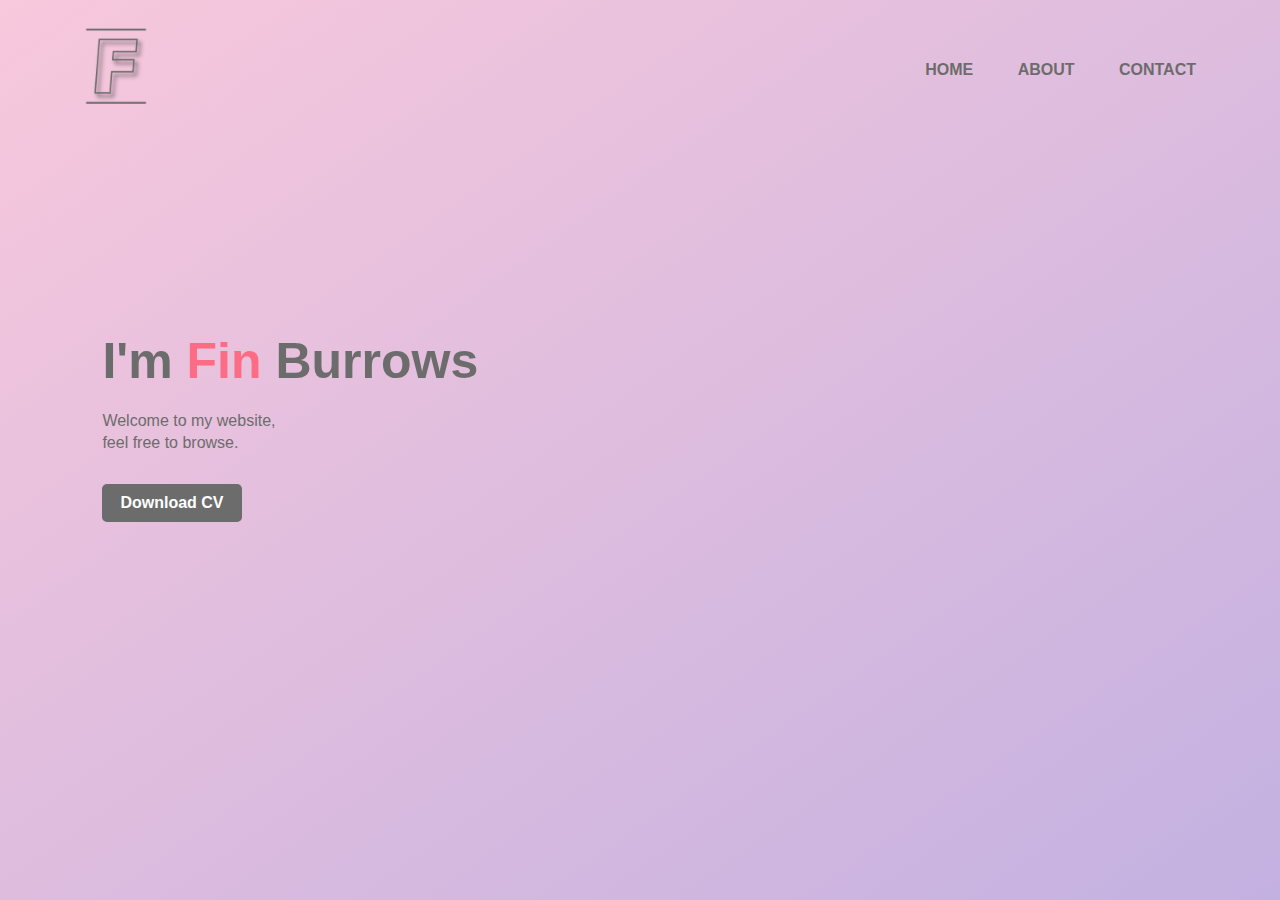
<file: index.html>
<!DOCTYPE html>
<html lang="en">
<head>
    <meta charset="UTF-8">
    <meta name="viewport" content="width=device-width, initial-scale=1.0">
    <title>Welcome</title>
    <link rel="stylesheet" href="styles.css">
</head>
<body>
    <div class="hero">
        <nav>
            <img src="Images/logo.png" width="100" height="100" class="logo">
            <ul>
                <li><a href="index.html">HOME</a></li>
                <li><a href="about.html">ABOUT</a></li>
                <li><a href="contact.html">CONTACT</a></li>
            </ul>
        </nav>
        <div class="detel">
            <h1>I'm <span>Fin</span> Burrows</h1>
            <p>Welcome to my website,
                <br>feel free to browse.
            </p>
            <a href="https://drive.google.com/uc?export=download&id=1uyKYK0EgMFWWCKy0kYF4MmSzSf5RWWsn">Download CV</a>
        </div>
    </div>
</body>
</html>
</file>
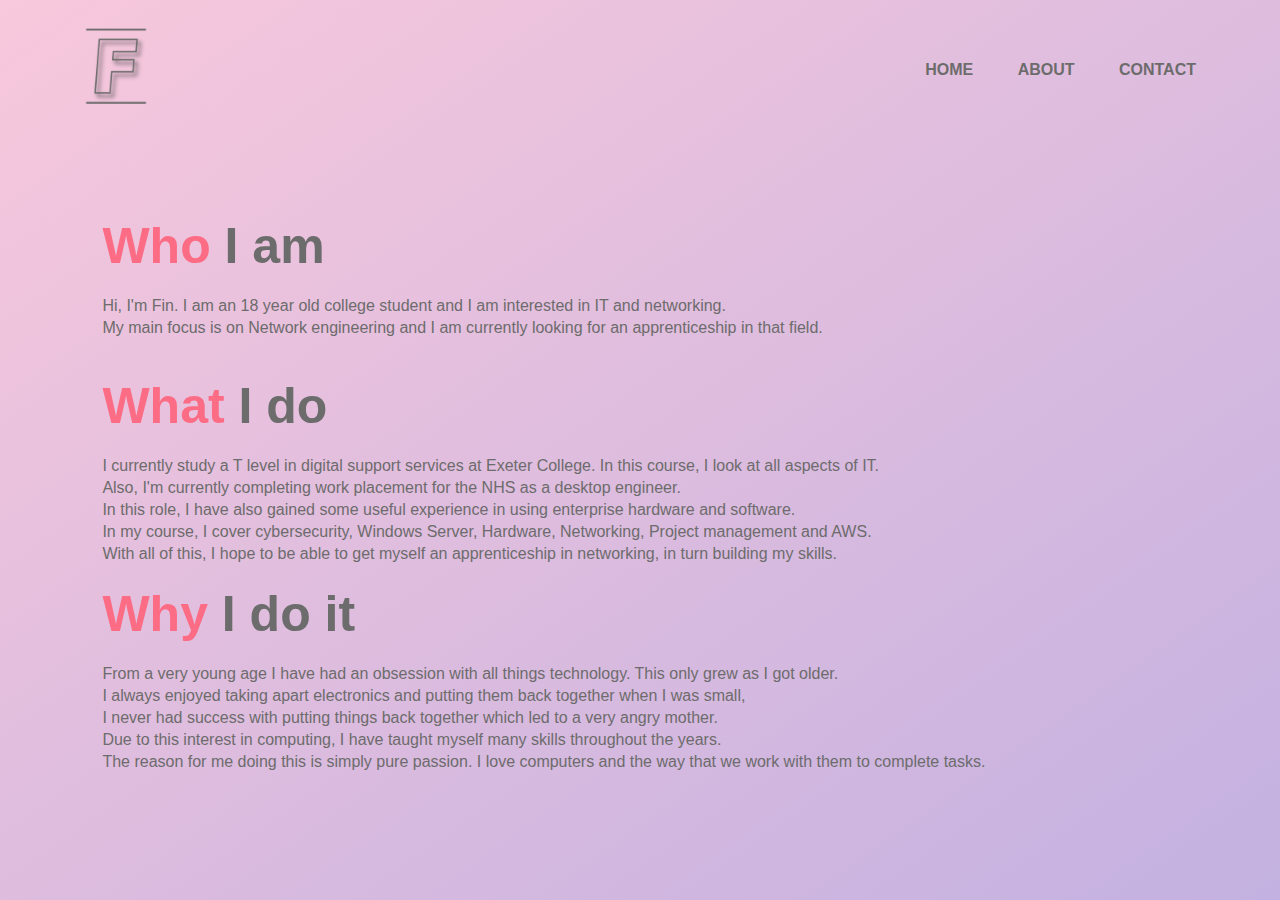
<file: about.html>
<!DOCTYPE html>
<html lang="en">
<head>
    <meta charset="UTF-8">
    <meta name="viewport" content="width=device-width, initial-scale=1.0">
    <title>About Me</title>
    <link rel="stylesheet" href="styles.css">
</head>
<body>
    <div class="hero">
        <nav>
            <img src="Images/logo.png" width="100" height="100" class="logo">
            <ul>
                <li><a href="index.html">HOME</a></li>
                <li><a href="about.html">ABOUT</a></li>
                <li><a href="contact.html">CONTACT</a></li>
            </ul>
        </nav>
        <div class="abt">
            <h1><span>Who</span> I am</h1>
            <p>Hi, I'm Fin. I am an 18 year old college student and I am interested in IT and networking.
                <br>My main focus is on Network engineering and I am currently looking for an apprenticeship in that field.
            </p>
            <br>
            <h2><span>What</span> I do</h2>
            <p>I currently study a T level in digital support services at Exeter College. In this course, I look at all aspects of IT.
                <br>Also, I'm currently completing work placement for the NHS as a desktop engineer.
                <br>In this role, I have also gained some useful experience in using enterprise hardware and software.
                <br>In my course, I cover cybersecurity, Windows Server, Hardware, Networking, Project management and AWS.
                <br>With all of this, I hope to be able to get myself an apprenticeship in networking, in turn building my skills.
            </p>
            <h3><span>Why</span> I do it</h3>
            <p>From a very young age I have had an obsession with all things technology. This only grew as I got older.
                <br>I always enjoyed taking apart electronics and putting them back together when I was small,
                <br>I never had success with putting things back together which led to a very angry mother.
                <br>Due to this interest in computing, I have taught myself many skills throughout the years.
                <br>The reason for me doing this is simply pure passion. I love computers and the way that we work with them to complete tasks.
            
            </p>
        </div>
    </div>   
</body>
</html>
</file>
<file: styles.css>
*{
    margin: 0;
    padding: 0;
    font-family: sans-serif;
}

html {
    min-height: 100%;
}

/* Background color */
body {
    height: 100%;
    background-image: linear-gradient(to bottom right, #F8C8DC, #C3B1E1);
    background-size: 100% 100%;
    background-repeat: no-repeat;
}

.hero{
    position: static;
} 

/*navbar*/
nav{
    display: flex;
    width: 90%;
    margin: auto;
    padding: 20px 0;
    align-items: center;
    justify-content: space-between;
}

@media (max-width: 600px) {
    nav ul li a{
        font-size: 8px;
    }
    
}

nav ul li{
    display: inline-block;
    list-style: none;
    margin: 5px 20px;
}

nav ul li a{
    text-decoration: none;
    color: #6d6c6c;
    font-weight: bold;
}

nav ul li a:hover{
    color: #FC6C85;
    transform: scale(1.1);
    transition: 0.3s;
}

/*homepage design*/
.detel{
    margin-left: 8%;
    margin-top: 15%;
}

.detel h1{
    font-size: 50px;
    color: #6d6c6c;
    margin-bottom: 20px;
}

span{
    color: #FC6C85;
}

.detel p{
    color: #6d6c6c;
    line-height: 22px;
}

.detel a{
    background: #6d6c6c;
    padding: 10px 18px;
    text-decoration: none;
    font-weight: bold;
    color: #fff;
    display: inline-block;
    margin: 30px 0;
    border-radius: 5px;
}

.detel a:hover{
    color: #FC6C85;
    transform: scale(1.1);
    transition: 0.3s;
}

/*formatting for about page*/
.abt{
    text-align: left;
    margin-left: 8%;
    margin-top: 6%;   
}

/*mobile formatting*/
@media (max-width: 600px) {
    .abt{
        text-align: center;
        margin-left: 10px;
        margin-right: 10px;
        margin-bottom: 10px;
    }
}

.abt h1{
    font-size: 50px;
    color: #6d6c6c;
    margin-bottom: 20px;
    margin-top: 20px;
}

.abt h2{
    font-size: 50px;
    color: #6d6c6c;
    margin-bottom: 20px;
    margin-top: 20px;
}

.abt h3{
    font-size: 50px;
    color: #6d6c6c;
    margin-top: 20px;
    margin-bottom: 20px;
}


.abt p{
    color: #6d6c6c;
    line-height: 22px;
}

.contact{
    text-align: center;
}

.contact h1{
    font-size: 50px;
    color: #6d6c6c;
    margin-bottom: 20px;
    margin-top: 20px;
}

.contact a{
    background: #6d6c6c;
    padding: 10px 18px;
    text-decoration: none;
    font-weight: bold;
    color: #fff;
    display: inline-block;
    margin: 30px 0;
    border-radius: 5px;
    margin-left: 5px;
    margin-right: 5px;
}

.contact a:hover{
    color: #FC6C85;
    transform: scale(1.1);
    transition: 0.3s;
}
</file>
